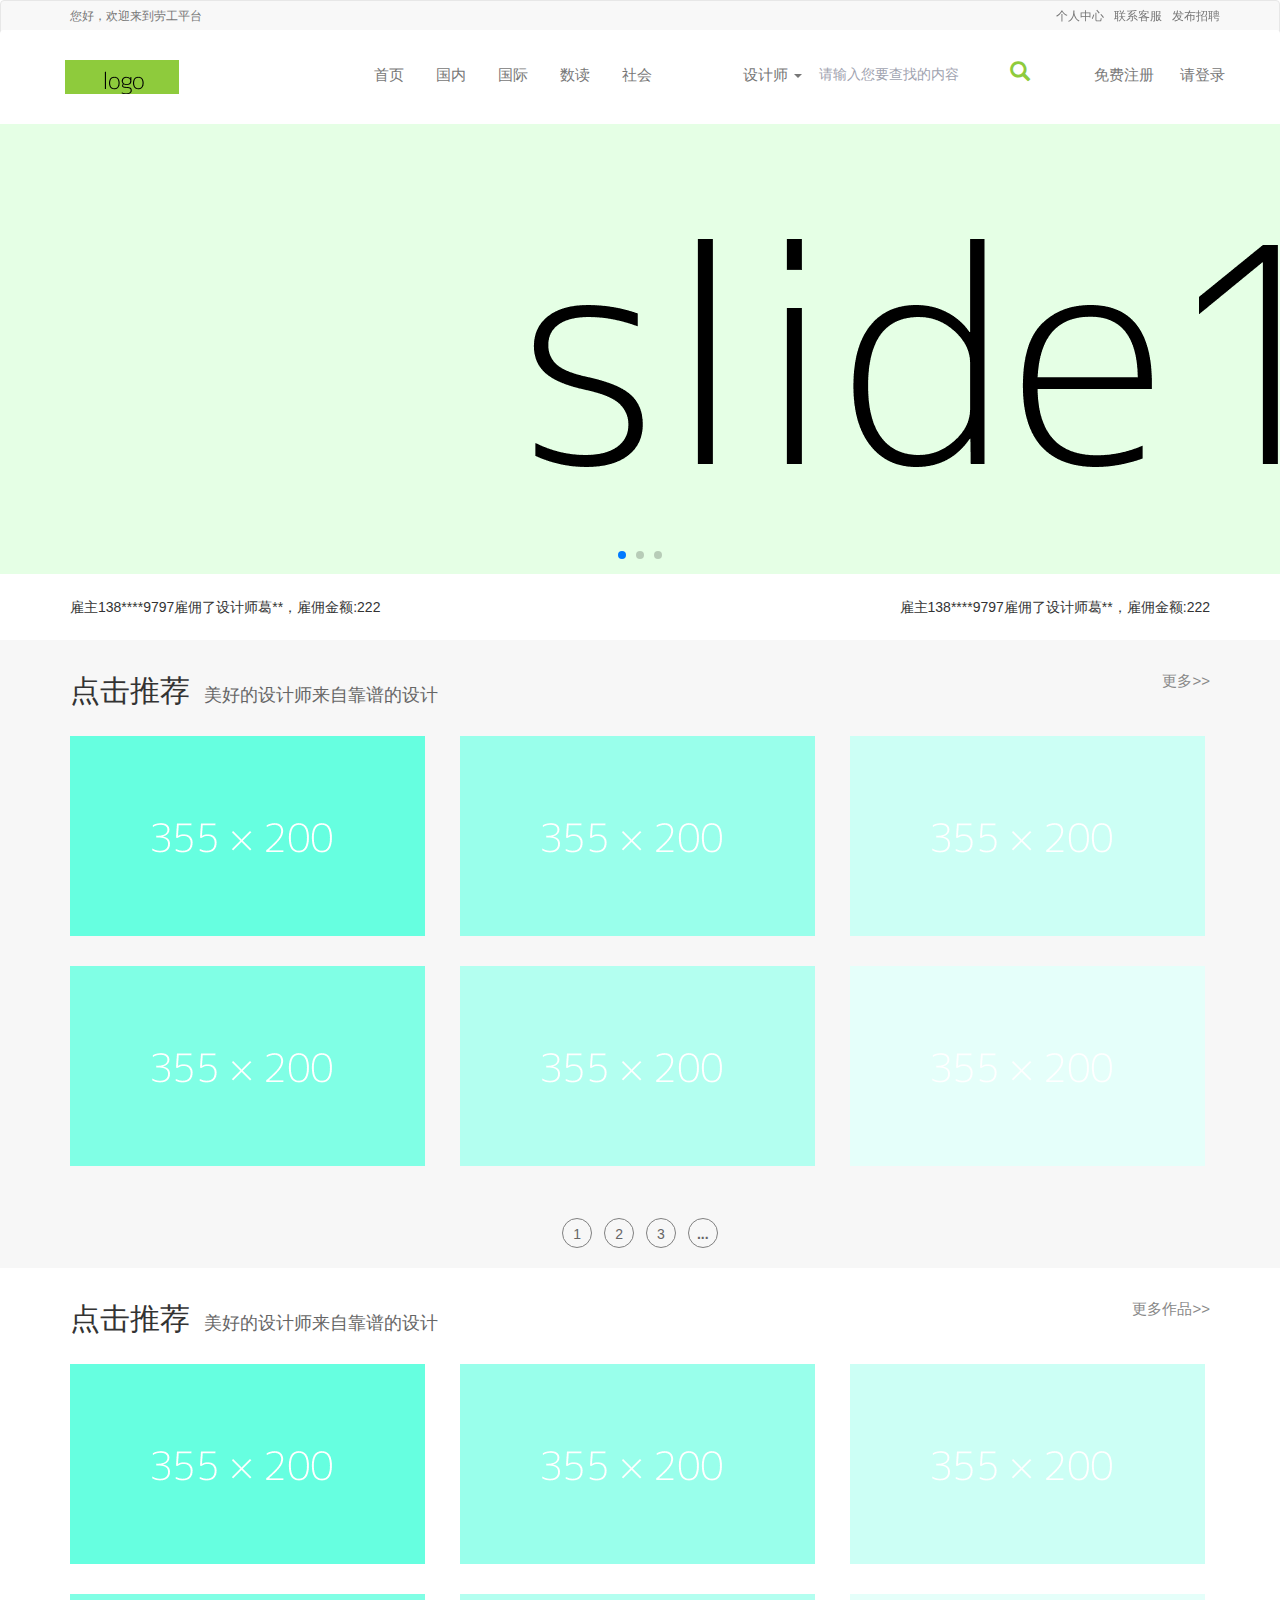
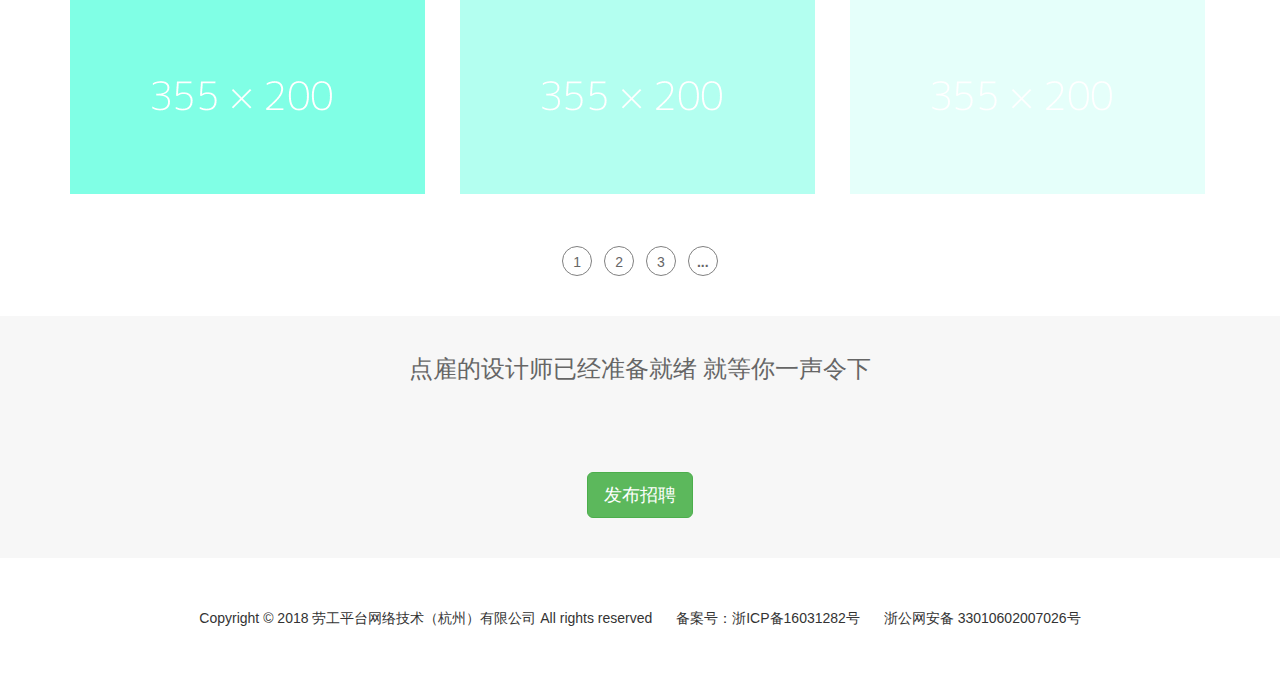
<file: index.html>
<!DOCTYPE html>
<html lang="en">
<head>
	<meta charset="UTF-8">
	<title>劳工平台</title>
	<meta name="viewport" content="width=device-width,initial-scale=1">
	<link rel="stylesheet" type="text/css" href="css/bootstrap3.3.7.min.css">
	<link rel="stylesheet" type="text/css" href="css/index.css">
	 <link rel="stylesheet" href="css/swiper-3.4.2.min.css">
	<script src="js/jquery3.2.1.min.js"></script>
	<script src="js/bootstrap3.3.7.min.js"></script>
	<script src="js/swiper-3.4.2.min.js"></script>
	<script src="js/index.js"></script>
</head>
<body>
	<div class="header navbar-fixed-top" style="-webkit-transform: translateZ(0);">
		<div class="wrap">
			<div class="navbar navbar-default">
				<div class="container">
					<div class="navbar-header">
						<a class="navbar-brand" href="#" title="logo">您好，欢迎来到劳工平台</a>
					</div>
					<ul class="nav navbar-nav navbar-right">
						<li><a href="#" title="">个人中心</a></li>
						<li><a href="#" title="">联系客服</a></li>
						<li><a href="#" title="">发布招聘</a></li>
					</ul>
				</div>
			</div>
		</div>	
		<div class="logo">
			<div class="navbar navbar-default">
				<div class="container">
					<div class="row">
						<div class="col-lg-3 first" >
							<div class="navbar-header">
								<a class="navbar-brand" href="index.html" title="logo">
								<img src="img/logo.png" alt="">
							</a>
						</div>
						</div>
						<div class="col-lg-4 second">
							<ul class="nav navbar-nav ">
								<li style="padding: 0 3%"><a href="#" title="">首页</a></li>
								<li style="padding: 0 3%"><a href="#" title="">国内</a></li>
								<li style="padding: 0 3%"><a href="#" title="">国际</a></li>
								<li style="padding: 0 3%"><a href="#" title="">数读</a></li>
								<li style="padding: 0 3%"><a href="#" title="">社会</a></li>
							</ul>
						</div>
						<div class="col-lg-3 third">
							<ul class="nav nav-pills">
								<li class="dropdown">
									 <a class="dropdown-toggle" data-toggle="dropdown" href="#">
        								设计师 <span class="caret"></span>
      								</a>
      								<ul class="dropdown-menu">
							        	<li><a href="#">设计师</a></li>
							        	<li><a href="#">作品</a></li>
							      	</ul>
								</li>
								<li>
									<input type="text" placeholder="请输入您要查找的内容">
								</li>
								<li>
									<span class="glyphicon glyphicon-search search"></span>
								</li>
							</ul>	
						</div>
						<div class="col-lg-2 forth">
							<ul class="nav navbar-nav navbar-right">
								<li><a href="pages/register.html" title="" target="_self">免费注册</a></li>
								<li><a href="pages/login.html" title="" target="_self">请登录</a></li>
							</ul>
						</div>
					</div>
				</div>
			</div>
		</div>
	</div>
	<div class="content">
		<div class="swiper-container ">
		    <div class="swiper-wrapper">
		        <div class="swiper-slide"><a href=""><img src="img/slide1.png" alt=""></a></div>
		        <div class="swiper-slide"><a href=""><img src="img/slide2.png" alt=""></a></div>
		        <div class="swiper-slide"><a href=""><img src="img/slide3.png" alt=""></a></div>
		    </div>
		    <div class="swiper-pagination"></div>
		    <div class="swiper-button-prev"></div>
		    <div class="swiper-button-next"></div>
		</div>
		<div class="roll">
			<div class="container">
				<div class="row">
					<div class="col-lg-12">
						<ul>
							<li class="clearfix">
								<span class="pull-left">雇主138****9797雇佣了设计师葛**，雇佣金额:222</span>
								<span class="pull-right">雇主138****9797雇佣了设计师葛**，雇佣金额:222</span>
							</li>
						</ul>
					</div>
				</div>
			</div>
		</div>
		<div class="card">
			<div class="container cardtitle clearfix">
					<div class="pull-left">
						<span class="headline">点击推荐</span>
						<span class="smallheadline">美好的设计师来自靠谱的设计</span>
					</div>
					<div class="pull-right"><a href="">更多>></a></div>
			</div>
			<div class="container cardlist ">
				<div class="row">
					<div class="col-lg-4">
						<ul>
							<li ><a href="" title=""><img src="img/card6.png" alt=""></a></li>
							<li ><a href="" title=""><img src="img/card5.png" alt=""></a></li>
						</ul>
					</div>
					<div class="col-lg-4">
						<ul>
							<li ><a href="" title=""><img src="img/card4.png" alt=""></a></li>
							<li ><a href="" title=""><img src="img/card3.png" alt=""></a></li>
						</ul>
					</div>
					<div class="col-lg-4">
						<ul>
							<li ><a href="" title=""><img src="img/card2.png" alt=""></a></li>
							<li ><a href="" title=""><img src="img/card1.png" alt=""></a></li>
						</ul>
					</div>
				</div>
			</div>
			<div class="page">
				<span>1</span>
				<span>2</span>
				<span>3</span>
				<span>...</span>
			</div>
		</div>
		<div class="card" style="background: white;">
			<div class="container cardtitle clearfix">
					<div class="pull-left">
						<span class="headline">点击推荐</span>
						<span class="smallheadline">美好的设计师来自靠谱的设计</span>
					</div>
					<div class="pull-right"><a href="">更多作品>></a></div>
			</div>
			<div class="container cardlist ">
				<div class="row">
					<div class="col-lg-4">
						<ul>
							<li ><a href="" title=""><img src="img/card6.png" alt=""></a></li>
							<li ><a href="" title=""><img src="img/card5.png" alt=""></a></li>
						</ul>
					</div>
					<div class="col-lg-4">
						<ul>
							<li ><a href="" title=""><img src="img/card4.png" alt=""></a></li>
							<li ><a href="" title=""><img src="img/card3.png" alt=""></a></li>
						</ul>
					</div>
					<div class="col-lg-4">
						<ul>
							<li ><a href="" title=""><img src="img/card2.png" alt=""></a></li>
							<li ><a href="" title=""><img src="img/card1.png" alt=""></a></li>
						</ul>
					</div>
				</div>
			</div>
			<div class="page">
				<span>1</span>
				<span>2</span>
				<span>3</span>
				<span>...</span>
			</div>
		</div>
		<div class="employment" style="background: #F7F7F7;">
			<h3 class="text-center">点雇的设计师已经准备就绪 就等你一声令下</h3>
			<div class="text-center button">
				<a href="#" title="" class="btn btn-success btn-lg" type="button">发布招聘</a>
			</div>
		</div>
	</div>
	<div class="container footer text-center">
		<span>Copyright © 2018 劳工平台网络技术（杭州）有限公司 All rights reserved</span>
		<span>备案号：浙ICP备16031282号</span>
		<span>浙公网安备 33010602007026号</span>
	</div>
</body>
</html>
</file>
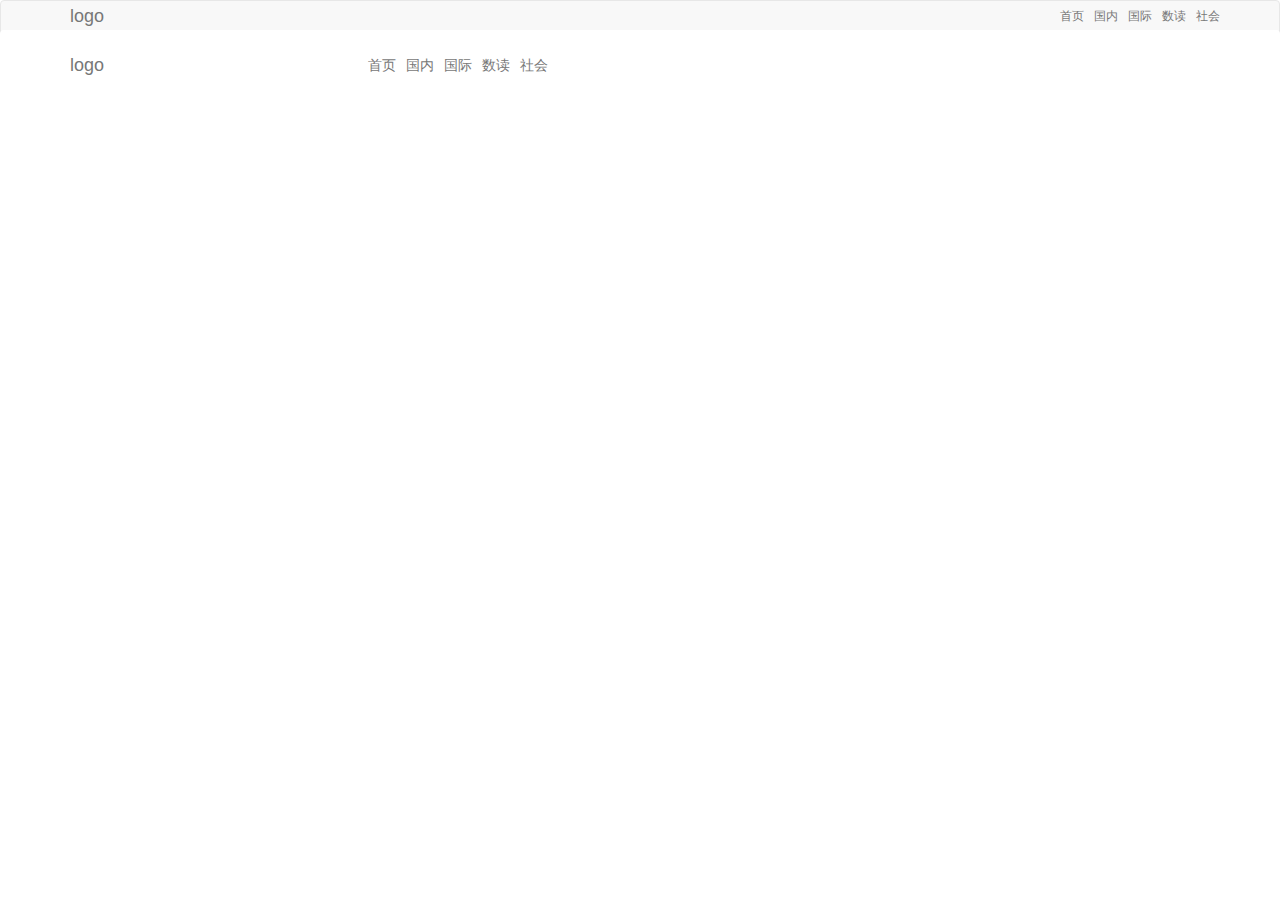
<file: pingatai.html>
<!DOCTYPE html>
<html lang="en">
<head>
	<meta charset="UTF-8">
	<title>平台</title>
	<meta name="viewport" content="width=device-width,initial-scale=1">
	<link rel="stylesheet" type="text/css" href="css/bootstrap3.3.7.min.css">
	<script src="js/jquery3.2.1.min.js"></script>
	<script src="js/bootstrap3.3.7.min.js"></script>
	<style type="text/css" media="screen">
		.wrap{font-size: 12px;height: 30px;}
		.wrap a{padding:0 15px;line-height: 30px;height: 30px;}
		.wrap .navbar li a{padding:0 5px;line-height: 30px;}
		.logo .navbar-default{background-color:white;border:0;padding-top: 20px;}
		.logo a{padding:0 15px;line-height: 30px;height: 30px;}
		.logo .navbar li a{padding:0 5px;line-height: 30px;}
	</style>
</head>
<body>
	<div class="header">
		<div class="wrap">
			<div class="navbar navbar-default">
				<div class="container">
					<div class="navbar-header">
						<a class="navbar-brand" href="#" title="logo">logo</a>
					</div>
					<ul class="nav navbar-nav navbar-right">
						<li><a href="#" title="">首页</a></li>
						<li><a href="#" title="">国内</a></li>
						<li><a href="#" title="">国际</a></li>
						<li><a href="#" title="">数读</a></li>
						<li><a href="#" title="">社会</a></li>
					</ul>
				</div>
			</div>
		</div>	
		<div class="logo">
			<div class="navbar navbar-default">
				<div class="container">
					<div class="row">
						<div class="col-sm-3">
						<div class="navbar-header">
							<a class="navbar-brand" href="#" title="logo">logo</a>
						</div>
						</div>
						<div class="col-sm-3">
							<ul class="nav navbar-nav">
								<li><a href="#" title="">首页</a></li>
								<li><a href="#" title="">国内</a></li>
								<li><a href="#" title="">国际</a></li>
								<li><a href="#" title="">数读</a></li>
								<li><a href="#" title="">社会</a></li>
							</ul>
						</div>
						<div class="col-sm-3"></div>
						<div class="col-sm-3"></div>
					</div>
					
					
					
				</div>
			</div>
		</div>	
	</div>

	
</body>
</html>
</file>
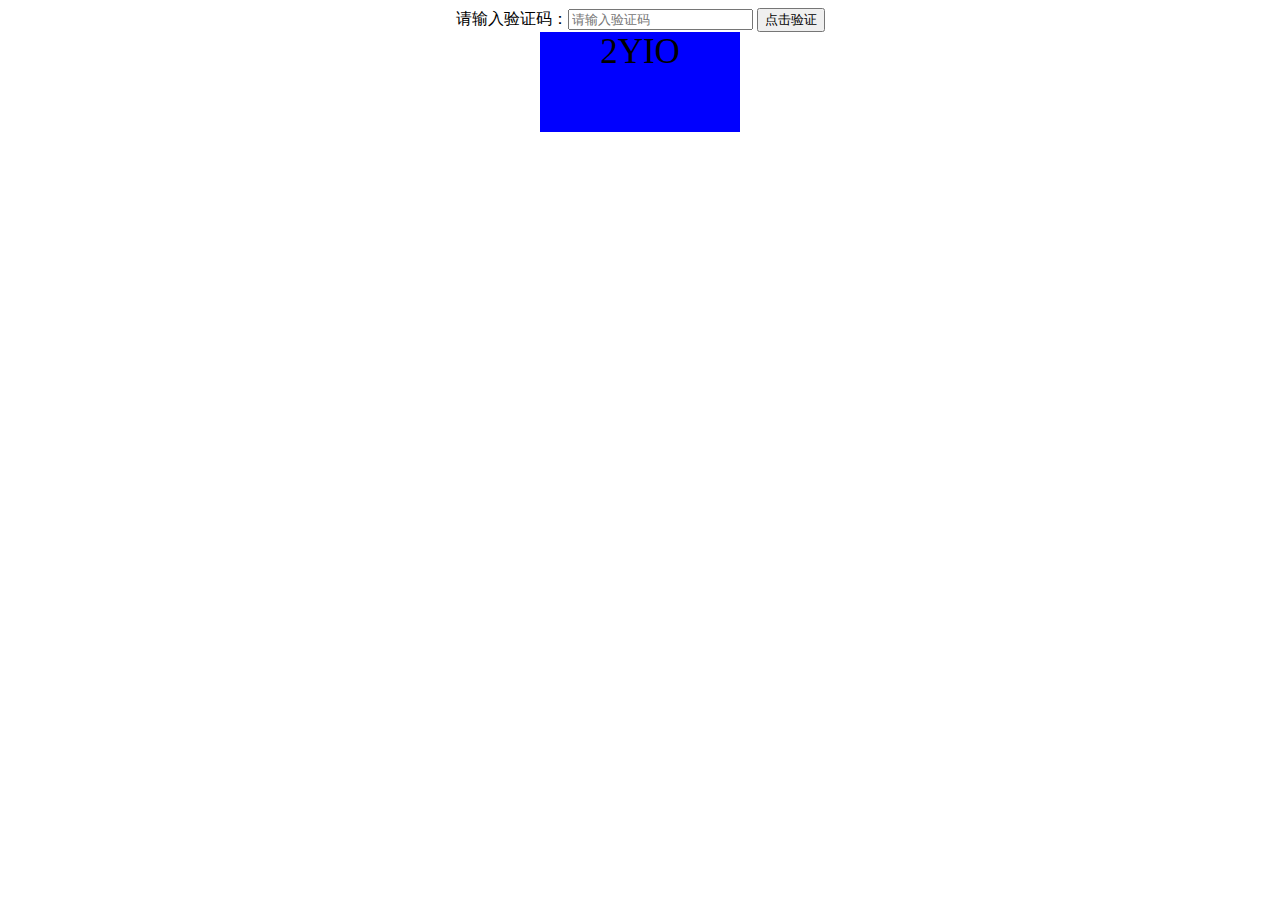
<file: test.html>
<!DOCTYPE html>
<html lang="en">
<head>
	<meta charset="UTF-8">
	<title>test</title>
	<meta name="viewport" content="width=device-width,initial-scale=1">
	<!-- <link rel="stylesheet" type="text/css" href="./css/bootstrap3.3.7.min.css"> -->
	<!-- <link rel="stylesheet" type="text/css" href="./css/index.css"> -->
	<script src="./js/jquery3.2.1.min.js"></script>
	<script src="./js/bootstrap3.3.7.min.js"></script>
	<style type="text/css" media="screen">
		 div{  
        background-color:blue;  
        width:200px;  
        height:100px;  
        font-size:35px;  
   		 }  	
	</style>
</head>
<body>
	<center>  
	<label >请输入验证码：</label><input type="text" id="in1" value="" placeholder="请输入验证码">  
	<button id="b1">点击验证</button>  
	    <div></div><label id="l1"></label>  
	</center>

</body>
<script type="text/javascript">  
        $(document).ready(function() {  
             //我写的验证码  
            //验证码  
            var code;  
            function createCode(){  
                code = '';//首先默认code为空字符串  
                var codeLength = 4;//设置长度，这里看需求，我这里设置了4  
                var codeV = $("div");  
                //设置随机字符  
                var random = new Array(0,1,2,3,4,5,6,7,8,9,'A','B','C','D','E','F','G','H','I','J','K','L','M','N','O','P','Q','R', 'S','T','U','V','W','X','Y','Z');  
                for(var i = 0; i < codeLength; i++){ //循环codeLength 我设置的4就是循环4次     
                     var index = Math.floor(Math.random()*36); //设置随机数范围,这设置为0 ~ 36    
                     code += random[index];  //字符串拼接 将每次随机的字符 进行拼接  
            }  
                codeV.text(code);//将拼接好的字符串赋值给展示的Value  
            }  
          
            //页面开始加载验证码  
            createCode();  
            //验证码Div加载点击事件  
            $("div").bind('click',function() {  
                    createCode();  
                });  
                  
            //下面就是判断是否==的代码，无需解释  
            $("#b1").bind('click',function() {  
                 var oValue = $("#in1").val().toUpperCase();  
                 $("#l1").html("");  
                if(oValue ==""){  
                    $("#l1").html("<font color='red'>请输入验证码</font>");  
                }else if(oValue != code){  
                    $("#l1").html("<font color='red'>验证码不正确，请重新输入</font>");  
                    oValue = "";  
                    createCode();  
                }else{  
                    $("#l1").html("<font color='blue'>验证码正确</font>");  
                }  
            });   
        });  
    </script>  
</html>
</file>
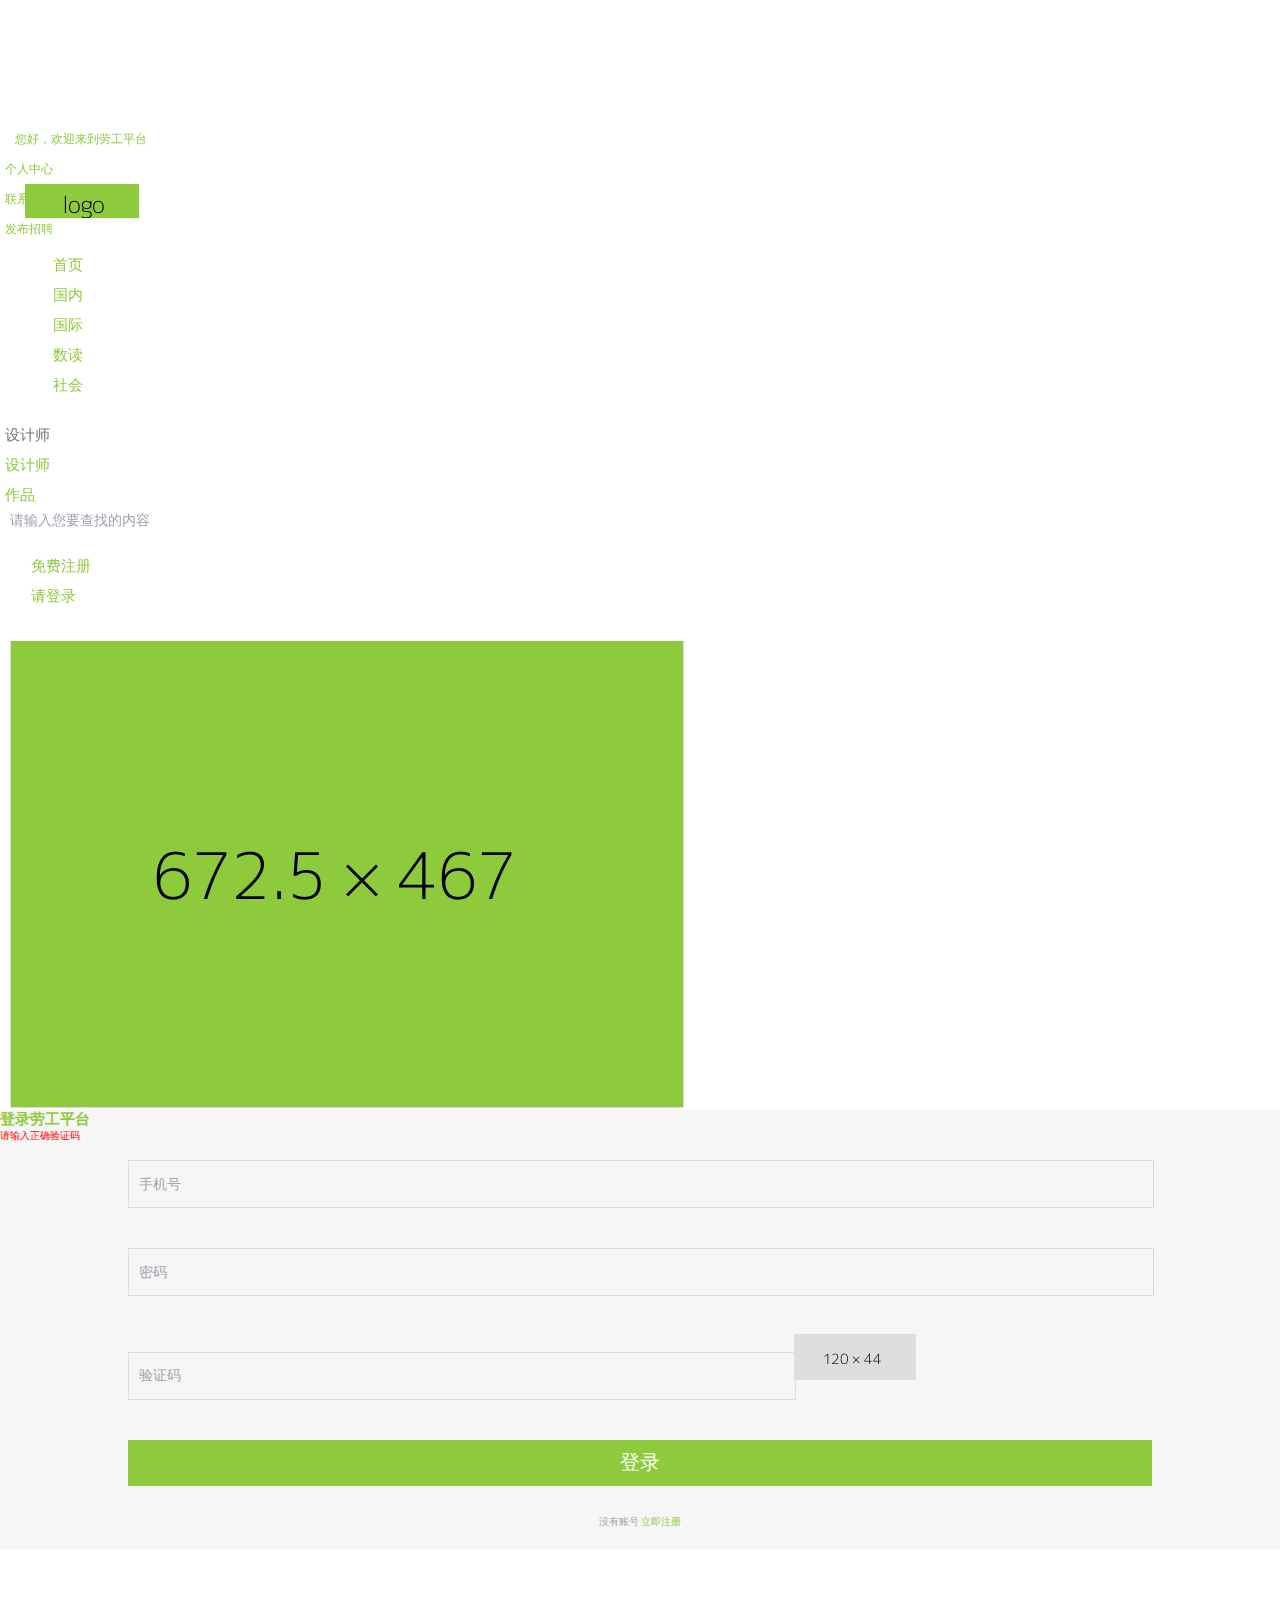
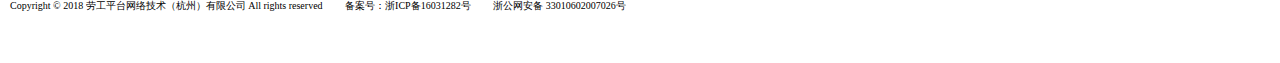
<file: pages/login.html>
<!DOCTYPE html>
<html lang="en">
<head>
	<meta charset="UTF-8">
	<title>账户登录|劳工平台</title>
	<meta name="viewport" content="width=device-width,initial-scale=1">
	<!-- <link rel="stylesheet" type="text/css" href="css/bootstrap3.3.7.min.css"> -->
	<link rel="stylesheet" href="http://cdn.static.runoob.com/libs/bootstrap/3.3.7/css/bootstrap.min.css">
	<link rel="stylesheet" type="text/css" href="../css/index.css">
	 <link rel="stylesheet" href="../css/swiper-3.4.2.min.css">
	<script src="../js/jquery3.2.1.min.js"></script>
	<script src="../js/bootstrap3.3.7.min.js"></script>
	<script src="../js/swiper-3.4.2.min.js"></script>
	<script src="../js/index.js"></script>
</head>
<body>
	<div class="header navbar-fixed-top" style="-webkit-transform: translateZ(0);">
		<div class="wrap">
			<div class="navbar navbar-default">
				<div class="container">
					<div class="navbar-header">
						<a class="navbar-brand" href="#" title="logo">您好，欢迎来到劳工平台</a>
					</div>
					<ul class="nav navbar-nav navbar-right">
						<li><a href="#" title="">个人中心</a></li>
						<li><a href="#" title="">联系客服</a></li>
						<li><a href="#" title="">发布招聘</a></li>
					</ul>
				</div>
			</div>
		</div>	
		<div class="logo">
			<div class="navbar navbar-default">
				<div class="container">
					<div class="row">
						<div class="col-lg-3 first" >
							<div class="navbar-header">
								<a class="navbar-brand" href="../index.html" title="logo">
								<img src="../img/logo.png" alt="">
							</a>
						</div>
						</div>
						<div class="col-lg-4 second">
							<ul class="nav navbar-nav ">
								<li style="padding: 0 3%"><a href="#" title="">首页</a></li>
								<li style="padding: 0 3%"><a href="#" title="">国内</a></li>
								<li style="padding: 0 3%"><a href="#" title="">国际</a></li>
								<li style="padding: 0 3%"><a href="#" title="">数读</a></li>
								<li style="padding: 0 3%"><a href="#" title="">社会</a></li>
							</ul>
						</div>
						<div class="col-lg-3 third">
							<ul class="nav nav-pills">
								<li class="dropdown">
									 <a class="dropdown-toggle" data-toggle="dropdown" href="#">
        								设计师 <span class="caret"></span>
      								</a>
      								<ul class="dropdown-menu">
							        	<li><a href="#">设计师</a></li>
							        	<li><a href="#">作品</a></li>
							      	</ul>
								</li>
								<li>
									<input type="text" placeholder="请输入您要查找的内容">
								</li>
								<li>
									<span class="glyphicon glyphicon-search search"></span>
								</li>
							</ul>	
						</div>
						<div class="col-lg-2 forth">
							<ul class="nav navbar-nav navbar-right">
								<li><a href="register.html" title="">免费注册</a></li>
								<li><a href="login.html" title="">请登录</a></li>
							</ul>
						</div>
					</div>
				</div>
			</div>
		</div>
	</div>
	<div class="register container">
		<div class="row">
			<div class="col-lg-7 register-right">
				<img src="../img/register.png" alt="">
			</div>
			<div class="col-lg-5 register-left">
				<h2 class="text-center title">登录劳工平台</h2>
				<div class="error text-center">请输入正确验证码</div>
				<form>
					 <div class="form-row phone">
					 	<input type="email" placeholder="手机号">
					 </div>
					 <div class="form-row message">
					 	<input type="email" placeholder="密码">
					 </div>
					 <div class="form-row verify">
					 	<span style="width: 65%">
					 		<input type="password" name="" style="height: 46px;" placeholder="验证码">
					 	</span
					 	><span>
					 		<img src="../img/verify.png" alt="">
					 	</span>
					 </div>
					 <div class="form-row submit">
					 	<button type="submit">登录</button>
					 </div>
					<div class="login" style="margin-top: 30px;">
						没有账号
						<a href="register.html" title="">立即注册</a>
					</div>
				</form>
			</div>
		</div>
	</div>
	<div class="container footer text-center">
		<span>Copyright © 2018 劳工平台网络技术（杭州）有限公司 All rights reserved</span>
		<span>备案号：浙ICP备16031282号</span>
		<span>浙公网安备 33010602007026号</span>
	</div>
</body>
</html>
</file>
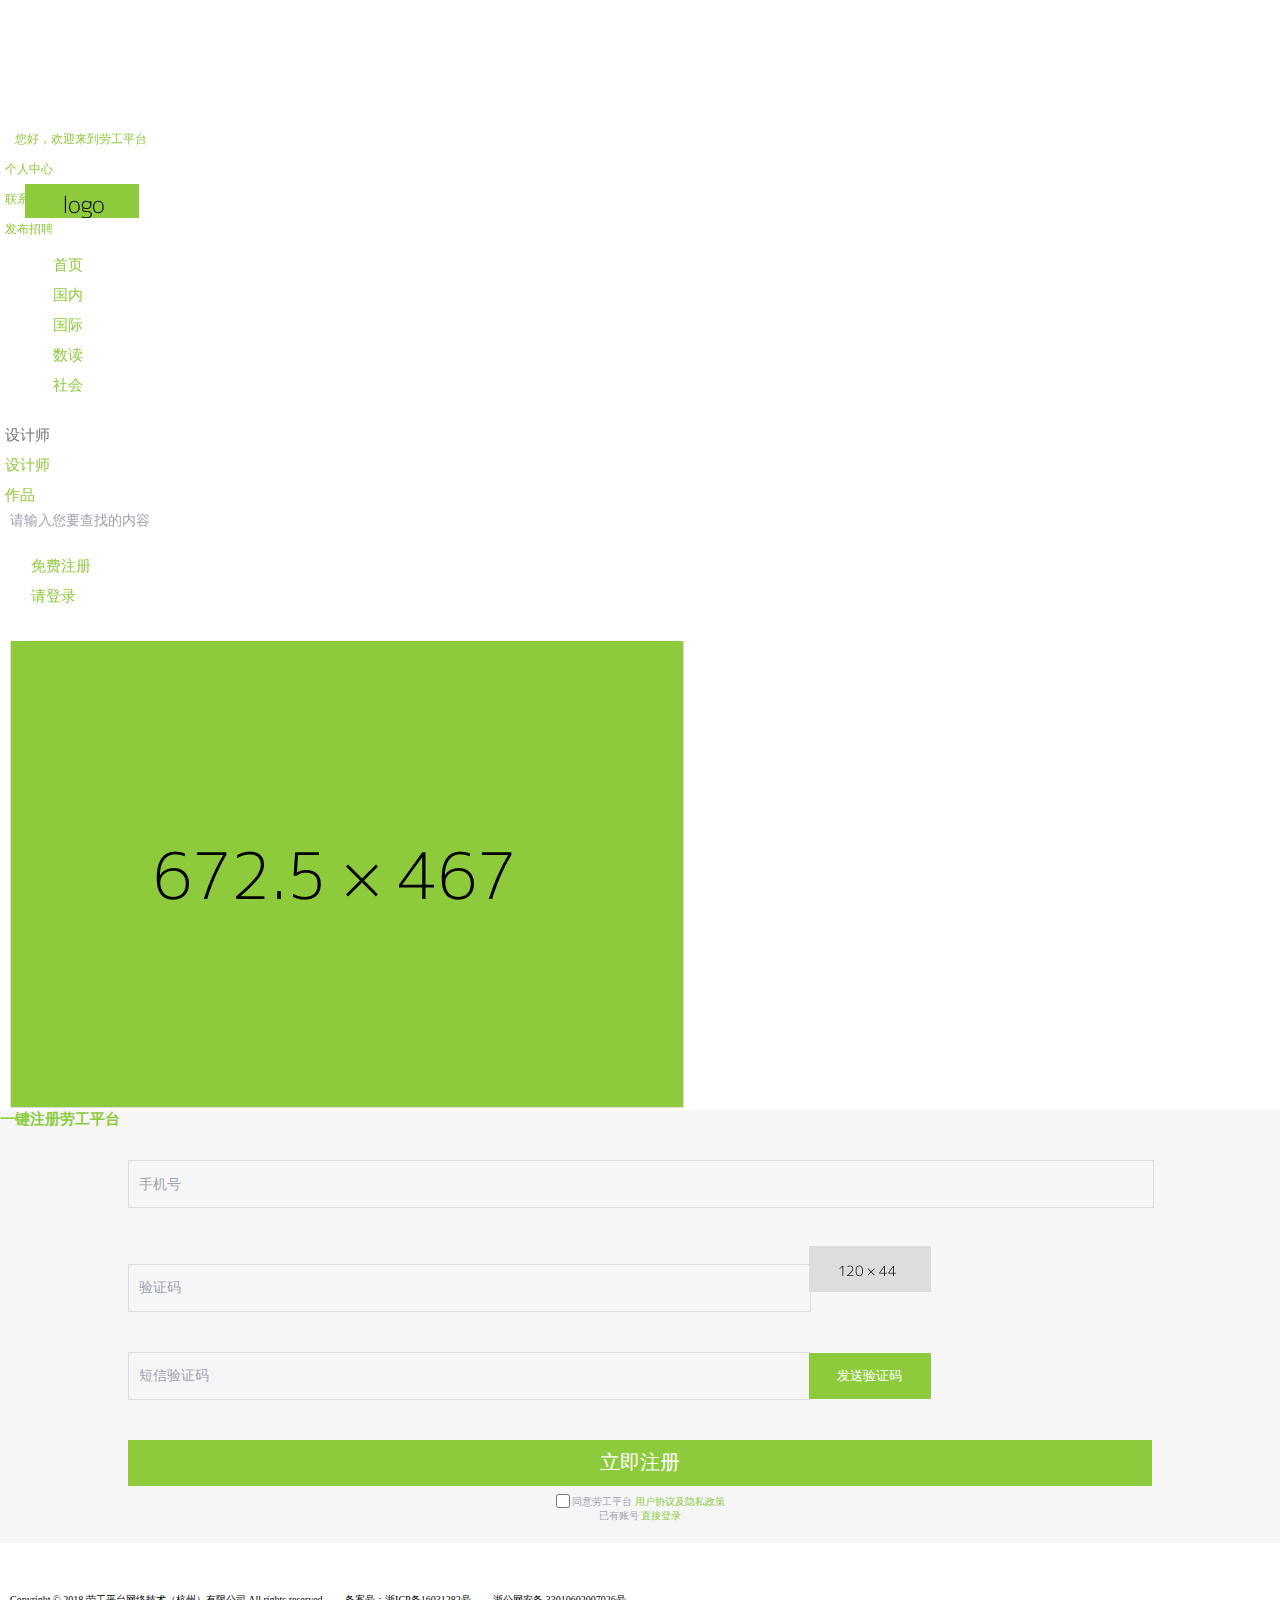
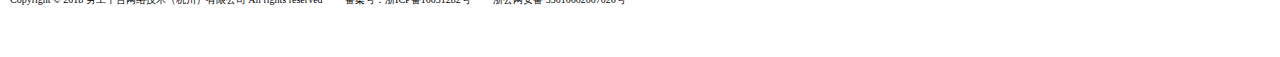
<file: pages/register.html>
<!DOCTYPE html>
<html lang="en">
<head>
	<meta charset="UTF-8">
	<title>账户注册|劳工平台</title>
	<meta name="viewport" content="width=device-width,initial-scale=1">
	<!-- <link rel="stylesheet" type="text/css" href="css/bootstrap3.3.7.min.css"> -->
	<link rel="stylesheet" href="http://cdn.static.runoob.com/libs/bootstrap/3.3.7/css/bootstrap.min.css">
	<link rel="stylesheet" type="text/css" href="../css/index.css">
	 <link rel="stylesheet" href="../css/swiper-3.4.2.min.css">
	<script src="../js/jquery3.2.1.min.js"></script>
	<script src="../js/bootstrap3.3.7.min.js"></script>
	<script src="../js/swiper-3.4.2.min.js"></script>
	<script src="../js/index.js"></script>
</head>
<body>
	<div class="header navbar-fixed-top" style="-webkit-transform: translateZ(0);">
		<div class="wrap">
			<div class="navbar navbar-default">
				<div class="container">
					<div class="navbar-header">
						<a class="navbar-brand" href="#" title="logo">您好，欢迎来到劳工平台</a>
					</div>
					<ul class="nav navbar-nav navbar-right">
						<li><a href="#" title="">个人中心</a></li>
						<li><a href="#" title="">联系客服</a></li>
						<li><a href="#" title="">发布招聘</a></li>
					</ul>
				</div>
			</div>
		</div>	
		<div class="logo">
			<div class="navbar navbar-default">
				<div class="container">
					<div class="row">
						<div class="col-lg-3 first" >
							<div class="navbar-header">
								<a class="navbar-brand" href="../index.html" title="logo">
								<img src="../img/logo.png" alt="">
							</a>
						</div>
						</div>
						<div class="col-lg-4 second">
							<ul class="nav navbar-nav ">
								<li style="padding: 0 3%"><a href="#" title="">首页</a></li>
								<li style="padding: 0 3%"><a href="#" title="">国内</a></li>
								<li style="padding: 0 3%"><a href="#" title="">国际</a></li>
								<li style="padding: 0 3%"><a href="#" title="">数读</a></li>
								<li style="padding: 0 3%"><a href="#" title="">社会</a></li>
							</ul>
						</div>
						<div class="col-lg-3 third">
							<ul class="nav nav-pills">
								<li class="dropdown">
									 <a class="dropdown-toggle" data-toggle="dropdown" href="#">
        								设计师 <span class="caret"></span>
      								</a>
      								<ul class="dropdown-menu">
							        	<li><a href="#">设计师</a></li>
							        	<li><a href="#">作品</a></li>
							      	</ul>
								</li>
								<li>
									<input type="text" placeholder="请输入您要查找的内容">
								</li>
								<li>
									<span class="glyphicon glyphicon-search search"></span>
								</li>
							</ul>	
						</div>
						<div class="col-lg-2 forth">
							<ul class="nav navbar-nav navbar-right">
								<li><a href="register.html" title="">免费注册</a></li>
								<li><a href="login.html" title="">请登录</a></li>
							</ul>
						</div>
					</div>
				</div>
			</div>
		</div>
	</div>
	<div class="register container"">
		<div class="row">
			<div class="col-lg-7 register-right">
				<img src="../img/register.png" alt="">
			</div>
			<div class="col-lg-5 register-left">
				<h2 class="text-center title">一键注册劳工平台</h2>
				<div class="error text-center"></div>
				<form>
					 <div class="form-row phone">
					 	<input type="text" placeholder="手机号" value="">
					 </div>
					 <div class="form-row verify">
					 	<span style="width: 66.5%">
					 		<input type="password" name="" style="height: 46px;" placeholder="验证码">
					 	</span
					 	><span>
					 		<img src="../img/verify.png" alt="">
					 	</span>
					 </div>
					  <div class="form-row verify">
					 	<span style="width: 66.5%">
					 		<input type="password" name="" style="height: 46px;" placeholder="短信验证码">
					 	</span
					 	><span style="">	
					 		<button type="button" style="height: 46px;width: 122px;margin-top: -2px;">发送验证码</button>
					 	</span>
					 </div>
					 <div class="form-row submit">
					 	<button type="button">立即注册</button>
					 </div>
					<div class="agree">
						<input type="checkbox" aria-label="...">
						同意劳工平台
						<a href="" title="">用户协议及隐私政策</a>
					</div>
					<div class="login">
						已有账号
						<a href="login.html" title="">直接登录</a>
					</div>
				</form>
			</div>
		</div>
	</div>
	<div class="container footer text-center">
		<span>Copyright © 2018 劳工平台网络技术（杭州）有限公司 All rights reserved</span>
		<span>备案号：浙ICP备16031282号</span>
		<span>浙公网安备 33010602007026号</span>
	</div>
</body>
</html>
</file>
<file: css/index.css>
*{margin:0;padding:0}
ul li{list-style:none}
a { color: #8ECB3C; text-decoration:none; }
a:hover { color: #449d44; text-decoration:none; }
html{font-size: 10px;}
body { padding-top: 124px; }
.border{border:1px solid red }
.wrap ,.wrap .navbar-brand{font-size: 1.2rem;height: 30px;}
.wrap a{padding:0 15px;line-height: 30px;height: 30px;}
.wrap .navbar li a{padding:0 5px;line-height: 30px;}
.navbar {margin-bottom: 0;}
.logo {font-size: 1.5rem;}
.logo .navbar-default{background-color:white;border:0;padding-top: 20px;padding-bottom: 20px;}
.logo a{padding:0 15px;line-height: 34px;height: 34px;}
.logo .navbar li a{padding:0 5px;line-height: 30px;}
.logo .first,.logo .second,.logo .third,.logo .forth{padding:10px;}
.logo .third {padding:10px 0px;}
.logo .second .nav {width: 100%;}
.logo .third .dropdown-toggle {color: #777;}
.logo .third input{border: none;padding: 3px 0;}
.logo .third input:focus {outline:none;}
.logo .search {color: #8ECB3C;font-size: 2rem;font-weight: 100;}
.logo .search:hover{ cursor:pointer;}
.logo .forth li {padding-left: 16px;}
.nav>li>a:focus, .nav>li>a:hover,.nav .open>a, .nav .open>a:focus, .nav .open>a:hover{background:none;}
.swiper-button-prev,.swiper-button-next {display: none;}
.roll {height: 66px;}
.roll ul{margin-bottom: 0px;}
.roll li{height:66px;line-height: 66px;}
.card {background: #F7F7F7;}
.cardtitle{height: 66px;padding-top: 30px;margin-bottom: 30px;}
.headline{font-size: 3rem;font-weight: 100;color:#333 }
.smallheadline{padding-left:10px;font-size: 1.8rem;color: #666}
.cardtitle a { text-decoration:none;font-size: 1.5rem;color: #888;}
.cardlist{height: 462px;}
.cardlist li{height: 200px;margin-bottom: 30px;}
.page{text-align: center;}
.page span{border: 1px solid grey;width: 30px;height: 30px;border-radius: 50px;margin: 20px 4px;display: inline-block;line-height: 30px;color: #666;}
.page span:last-child{font-weight: 700;line-height: 30px;}
.page span:hover{border: 1px solid #8ECB3C;color: #8ECB3C;}
.employment h3,.employment .button{padding:40px 0;}
.employment h3 {color: #666;font-weight: 100;}
.footer{padding:50px 0;}
.footer span{padding:0 10px;}

/* register页面css */
/* .register {padding: 0;} */

.register-right{padding-left: 10px;padding-right: 0;}
.register-left{background: #F6F6F6;padding-bottom: 20px;}
.register span{display: inline-block;}
.register .title{color:#8ECB3C;}
.register .error{height: 20px;margin-bottom: 11px;color: red;}
.register .form-row{margin:0 auto;margin-bottom: 40px;width:80%;}
.register .form-row input {width:100%;height: 46px;border:1px solid #ddd;background-color:transparent;}
/* .register .form-row input::-webkit-input-placeholder, textarea::-webkit-input-placeholder {
			color: #9fa3b0;font-size:14px;padding-left: 10px;
			}
.register .form-row input:-moz-placeholder, textarea:-moz-placeholder {
			color:#9fa3b0;font-size:14px;padding-left: 10px;
			}
.register .form-row input::-moz-placeholder, textarea::-moz-placeholder {
			color:#9fa3b0;font-size:14px;padding-left: 10px;
			}
.register .form-row input:-ms-input-placeholder, textarea:-ms-input-placeholder {
			color:#9fa3b0;font-size:14px;padding-left: 10px;
		   }
 */
input::-webkit-input-placeholder, textarea::-webkit-input-placeholder {
			color: #9fa3b0;font-size:14px;padding-left: 10px;
			}
input:-moz-placeholder, textarea:-moz-placeholder {
			color:#9fa3b0;font-size:14px;padding-left: 10px;
			}
input::-moz-placeholder, textarea::-moz-placeholder {
			color:#9fa3b0;font-size:14px;padding-left: 10px;
			}
input:-ms-input-placeholder, textarea:-ms-input-placeholder {
			color:#9fa3b0;font-size:14px;padding-left: 10px;
		   }
.register  img {margin-top: -2px; border: 1px solid #ddd;}
.register  button{border-radius: 0;background-color: #8ECB3C;border-color:#8ECB3C;color: white;border: 1px solid #8ECB3C;margin-right: -1px;margin-bottom: -1px;outline: none;}
.register  button:hover{color: white;background-color:#7db530;border-color:#7db530;}
.register .submit {margin-bottom: 0;}
.register .submit button{width: 100%;height: 46px;font-size: 2rem;}
.register .agree {margin-top: 10px;}
.register .agree input{height: 14px;width: 14px;vertical-align: middle;margin-top: -2px;}
.register input:focus {box-shadow: 1px 2px 3px #d7f4f1;border-color:#8ECB3C;outline-color: #8ECB3C;outline:none;}
.register .agree ,.register .login{text-align: center;color: #9fa3b0;}
</file>
